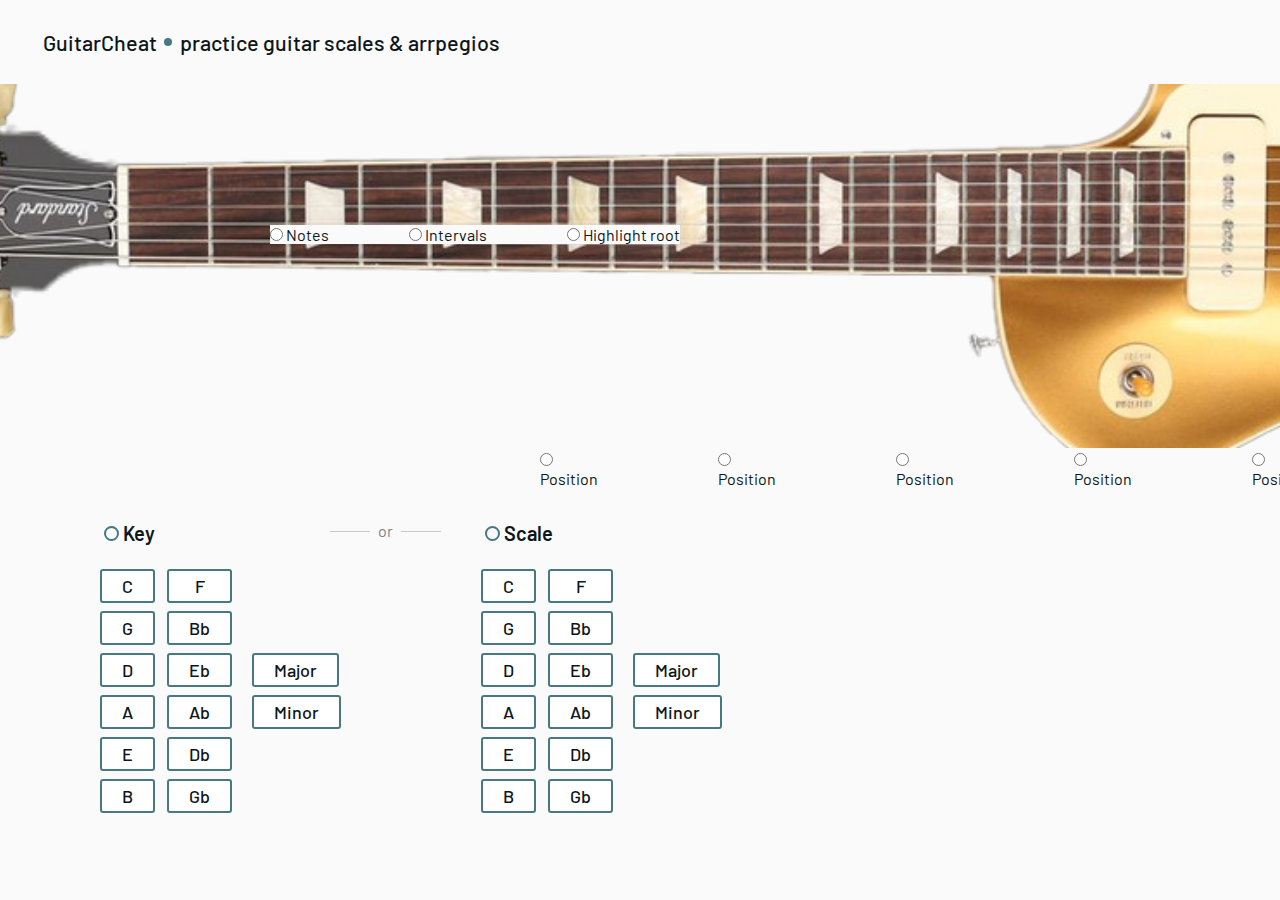
<file: index.html>
<!DOCTYPE html>
<html lang="en">
<head>
    <meta charset="UTF-8">
    <meta name="viewport" content="width=device-width, initial-scale=1.0">
   
    <link rel="stylesheet" href="styles.css">
    <link rel="preconnect" href="https://fonts.googleapis.com">
    <link rel="preconnect" href="https://fonts.gstatic.com" crossorigin>
    <link href="https://fonts.googleapis.com/css2?family=Barlow:ital,wght@0,100;0,200;0,300;0,400;0,500;0,600;0,700;0,800;0,900;1,100;1,200;1,300;1,400;1,500;1,600;1,700;1,800;1,900&display=swap" rel="stylesheet">

    <title>GuitarCheat</title>
</head>
<body>
    <div class="title-section">
        <div class="title-container">
            <h1>GuitarCheat</h1>
            <div class="circle"></div>
            <h1>practice guitar scales & arrpegios</h1>
        </div>
    </div>
    <div class="image-section">
       <canvas id="neck-grid" ></canvas>
        <div class="img-cont">
            <img class="img" src="guitar neck.png" alt="">
        </div>
    </div>
    <div class="display-settings-section">
        <div class="display-settings-cont">
            <div class="display-setting">
                <input type="radio" id="notes" name="options" value="notes">
                <label for="notes">Notes</label>
            </div>
            <div class="display-setting">
                <input type="radio" id="intervals" name="options" value="intervals">
                <label for="intervals">Intervals</label>
            </div>
            <div class="display-setting">
                <input type="radio" id="highlight-root" name="options" value="highlight-root">
                <label for="highlight-root">Highlight root</label>
            </div>
        </div>
        <div class="display-settings-cont s2">
            <div class="display-setting">
                <input type="radio" id="notes" name="options" value="pos">
                <label for="pos">Position</label>
            </div>
            <div class="display-setting">
                <input type="radio" id="intervals" name="options" value="pos">
                <label for="pos">Position</label>
            </div>
            <div class="display-setting">
                <input type="radio" id="highlight-root" name="options" value="pos">
                <label for="pos">Position</label>
            </div>
            <div class="display-setting">
                <input type="radio" id="highlight-root" name="options" value="pos">
                <label for="pos">Position</label>
            </div>
            <div class="display-setting">
                <input type="radio" id="highlight-root" name="options" value="pos">
                <label for="pos">Position</label>
            </div>
        </div>
        <div class="settings-section">
            <div class="settings-container">
                <div class="setting-radio">
                    <label class="radio-label">
                        <input type="radio" id="highlight-root" name="options" value="key">
                        <span class="checkmark"></span> 
                        Key
                    </label>
                </div>
                <div class="setting-buttons">
                    <div class="btn-cont">
                        <button id="setting" class="setting">C</button>
                        <button id="setting" class="setting">F</button>
                        <button id="setting" class="setting">G</button>
                        <button id="setting" class="setting">Bb</button>
                        <button id="setting" class="setting">D</button>
                        <button id="setting" class="setting">Eb</button>
                        <button id="setting" class="setting">A</button>
                        <button id="setting" class="setting">Ab</button>
                        <button id="setting" class="setting">E</button>
                        <button id="setting" class="setting">Db</button>                                                                                                                                             
                        <button id="setting" class="setting">B</button>
                        <button id="setting" class="setting">Gb</button>                      
                    </div>
                    <div class="btn-cont-2">
                        <button id="setting" class="setting keytype">Major</button>
                        <button id="setting" class="setting keytype">Minor</button>
                    </div>  
                    
                    
                </div>
            </div>
            <div class="or-cont">
                <div class="line"></div>
                <p class="or-p">or</p>
                <div class="line"></div>
            </div>
            <div class="settings-container" >
                <div class="setting-radio">
                    <div class="setting-radio">
                        <label class="radio-label">
                            <input type="radio" id="highlight-root" name="options" value="key">
                            <span class="checkmark"></span>
                            Scale
                        </label>
                    </div>
                </div>
                <div class="setting-buttons">
                    <div class="btn-cont">
                        <button id="setting" class="setting">C</button>
                        <button id="setting" class="setting">F</button>
                        <button id="setting" class="setting">G</button>
                        <button id="setting" class="setting">Bb</button>
                        <button id="setting" class="setting">D</button>
                        <button id="setting" class="setting">Eb</button>
                        <button id="setting" class="setting">A</button>
                        <button id="setting" class="setting">Ab</button>
                        <button id="setting" class="setting">E</button>
                        <button id="setting" class="setting">Db</button>
                        <button id="setting" class="setting">B</button>
                        <button id="setting" class="setting">Gb</button>
                    </div>
                    <div class="btn-cont-2">
                        <button id="setting" class="setting keytype">Major</button>
                        <button id="setting" class="setting keytype">Minor</button>
                    </div>
            
            
                </div>
            </div>
        </div>
   
    </div>
    <script src="script.js"></script>
</body>
</html>
</file>
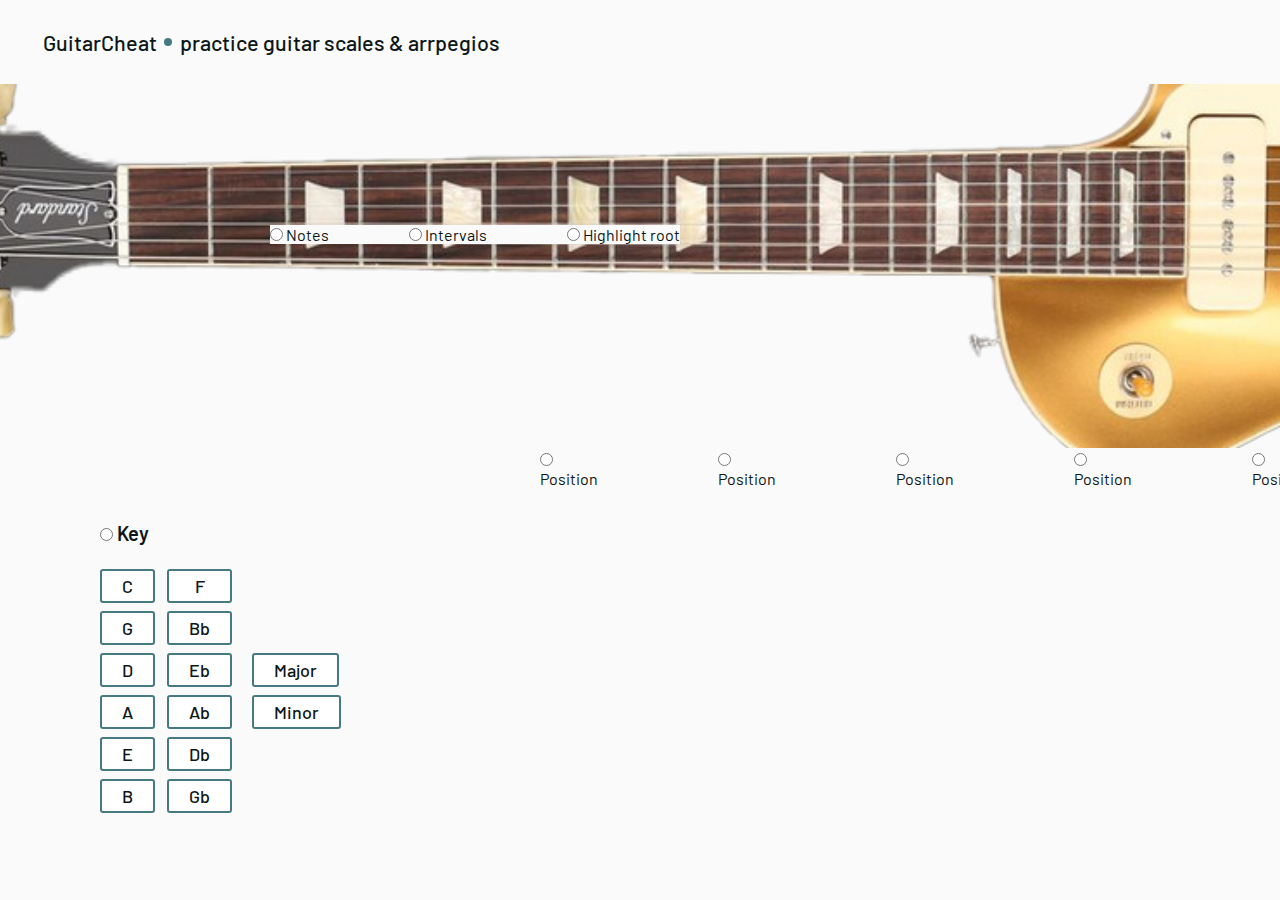
<file: GuitarCheat/index.html>
<!DOCTYPE html>
<html lang="en">
<head>
    <meta charset="UTF-8">
    <meta name="viewport" content="width=device-width, initial-scale=1.0">
   
    <link rel="stylesheet" href="styles.css">
    <link rel="preconnect" href="https://fonts.googleapis.com">
    <link rel="preconnect" href="https://fonts.gstatic.com" crossorigin>
    <link href="https://fonts.googleapis.com/css2?family=Barlow:ital,wght@0,100;0,200;0,300;0,400;0,500;0,600;0,700;0,800;0,900;1,100;1,200;1,300;1,400;1,500;1,600;1,700;1,800;1,900&display=swap" rel="stylesheet">

    <title>GuitarCheat</title>
</head>
<body>
    <div class="title-section">
        <div class="title-container">
            <h1>GuitarCheat</h1>
            <div class="circle"></div>
            <h1>practice guitar scales & arrpegios</h1>
        </div>
    </div>
    <div class="image-section">
       <canvas id="neck-grid" ></canvas>
        <div class="img-cont">
            <img class="img" src="guitar neck.png" alt="">
        </div>
    </div>
    <div class="display-settings-section">
        <div class="display-settings-cont">
            <div class="display-setting">
                <input type="radio" id="notes" name="options" value="notes">
                <label for="notes">Notes</label>
            </div>
            <div class="display-setting">
                <input type="radio" id="intervals" name="options" value="intervals">
                <label for="intervals">Intervals</label>
            </div>
            <div class="display-setting">
                <input type="radio" id="highlight-root" name="options" value="highlight-root">
                <label for="highlight-root">Highlight root</label>
            </div>
        </div>
        <div class="display-settings-cont s2">
            <div class="display-setting">
                <input type="radio" id="notes" name="options" value="pos">
                <label for="pos">Position</label>
            </div>
            <div class="display-setting">
                <input type="radio" id="intervals" name="options" value="pos">
                <label for="pos">Position</label>
            </div>
            <div class="display-setting">
                <input type="radio" id="highlight-root" name="options" value="pos">
                <label for="pos">Position</label>
            </div>
            <div class="display-setting">
                <input type="radio" id="highlight-root" name="options" value="pos">
                <label for="pos">Position</label>
            </div>
            <div class="display-setting">
                <input type="radio" id="highlight-root" name="options" value="pos">
                <label for="pos">Position</label>
            </div>
        </div>
        <div class="settings-section">
            <div class="settings-container">
                <div class="setting-radio">
                    <input type="radio" id="highlight-root" name="options" value="key">
                    <label for="key">Key</label>
                </div>
                <div class="setting-buttons">
                    <div class="btn-cont">
                        <button id="setting" class="setting">C</button>
                        <button id="setting" class="setting">F</button>
                        <button id="setting" class="setting">G</button>
                        <button id="setting" class="setting">Bb</button>
                        <button id="setting" class="setting">D</button>
                        <button id="setting" class="setting">Eb</button>
                        <button id="setting" class="setting">A</button>
                        <button id="setting" class="setting">Ab</button>
                        <button id="setting" class="setting">E</button>
                        <button id="setting" class="setting">Db</button>                                                                                                                                             
                        <button id="setting" class="setting">B</button>
                        <button id="setting" class="setting">Gb</button>                      
                    </div>
                    <div class="btn-cont-2">
                        <button id="setting" class="setting keytype">Major</button>
                        <button id="setting" class="setting keytype">Minor</button>
                    </div>  
                    
                </div>
            </div>
        </div>
   
    </div>
    <script src="script.js"></script>
</body>
</html>
</file>
<file: styles.css>
*{
    margin: 0;
    padding: 0;
    box-sizing: border-box;
    font-family: "Barlow";
    color: #0D1718;
    background-color: #FAFAFA;
}
.title-section{
    margin: 3.2vh 4.8vh;
}
.title-container{
    display: flex;
    align-items: center;
    font-size: 1.2vh;
    gap: 0.8vh;
    text-align: center;
}
h1{
    font-weight: 500;
}
.circle{
    width: 8px;
    height: 8px;
    background-color: #467981;
    border-radius: 50%;
}
.img-section{
    position: relative;
}
.img-cont{
    width: 100%;
    height: 45vh;
    object-fit: contain;
    overflow: hidden;
    position: relative;
}
.img{
    width: 120%;
    position: absolute;
    left: -20%;
    top: -40%;
    z-index: 1;
}
.settings-section{
    margin-left: 100px;
    margin-top: 32px;
    display: flex;
    gap: 80px;
}

.display-settings-cont{
    display: flex;
    gap: 80px;
    position: absolute;
    top: 25vh;
    left: 30vh;
    z-index: 2;
}
.s2{
    top: 50vh;
    left: 60vh;
    gap: 120px;
    z-index: 2;
}
.setting-radio{
    margin-bottom: 24px;
    font-size: 20px;
    font-weight: 550;

}
.radio-label input{
    appearance: none;
}
.radio-label .checkmark{
    width: 15px;
    height: 15px;
    border: 2px solid #467981;
    border-radius: 50%;
    display: inline-block;
    cursor: pointer;
    position: relative;
}
.radio-label input:checked + .checkmark::after{
    position: absolute;
    width: 9px;
    height: 9px;
    border-radius: 50%;
    display: block;
    content: "";
    top: 1px;
    left: 1px;
    background-color: #467981;
}

.setting-buttons{
    width: 190px;
    display: flex;
    align-items: center;
    
}
.btn-cont {
    display: grid;
    grid-template-columns: repeat(2, 1fr);
    grid-template-rows: repeat(7, auto);
    gap: 8px 12px;
}
.btn-cont-2{
    padding-left: 20px;
}
.keytype{
    margin-bottom: 8px;
}

.setting{
    background-color: white;
    border: 2px solid #467981;
    border-radius: 3px;
    font-size: 18px;
    font-weight: 500;
    padding: 4px 20px;
    cursor: pointer;
}
/*.setting:hover{
    color: white;
    background-color: #467981;
    transition: 0.15s ease-in-out;
}*/
.pressed{
    color: white;
    background-color: #467981;
}

#neck-grid{
    position: absolute;
    z-index: 3;
    /*clip-path: polygon(0 10%, 100% 0, 100% 100%, 0 86%);*/
    top: 28%;
    left: 10%;
    background: none;
}


.or-cont{
    display: flex;
    margin-left: -40px;
    margin-right: -40px;
   height: 20px;
   gap: 8px;
  
}
.or-p{
    color: #838383;
}
.line{
    height: 1px;
    width: 40px;
    background-color: #C8C8C8;
    margin-top: 10px;
}
</file>
<file: GuitarCheat/styles.css>
*{
    margin: 0;
    padding: 0;
    box-sizing: border-box;
    font-family: "Barlow";
    color: #0D1718;
    background-color: #FAFAFA;
}
.title-section{
    margin: 3.2vh 4.8vh;
}
.title-container{
    display: flex;
    align-items: center;
    font-size: 1.2vh;
    gap: 0.8vh;
    text-align: center;
}
h1{
    font-weight: 500;
}
.circle{
    width: 8px;
    height: 8px;
    background-color: #467981;
    border-radius: 50%;
}
.img-section{
    position: relative;
}
.img-cont{
    width: 100%;
    height: 45vh;
    object-fit: contain;
    overflow: hidden;
    position: relative;
}
.img{
    width: 120%;
    position: absolute;
    left: -20%;
    top: -40%;
    z-index: 1;
}
.settings-section{
    margin-left: 100px;
    margin-top: 32px;
}

.display-settings-cont{
    display: flex;
    gap: 80px;
    position: absolute;
    top: 25vh;
    left: 30vh;
    z-index: 2;
}
.s2{
    top: 50vh;
    left: 60vh;
    gap: 120px;
    z-index: 2;
}
.setting-radio{
    margin-bottom: 24px;
    font-size: 20px;
    font-weight: 550;
}
.setting-buttons{
    width: 190px;
    display: flex;
    align-items: center;
}
.btn-cont {
    display: grid;
    grid-template-columns: repeat(2, 1fr);
    grid-template-rows: repeat(7, auto);
    gap: 8px 12px;
}
.btn-cont-2{
    padding-left: 20px;
}
.keytype{
    margin-bottom: 8px;
}

.setting{
    background-color: white;
    border: 2px solid #467981;
    border-radius: 3px;
    font-size: 18px;
    font-weight: 500;
    padding: 4px 20px;
    cursor: pointer;
}
/*.setting:hover{
    color: white;
    background-color: #467981;
    transition: 0.15s ease-in-out;
}*/
.pressed{
    color: white;
    background-color: #467981;
}

#neck-grid{
    position: absolute;
    z-index: 3;
    /*clip-path: polygon(0 10%, 100% 0, 100% 100%, 0 86%);*/
    top: 28%;
    left: 10%;
    background: none;
}
</file>
